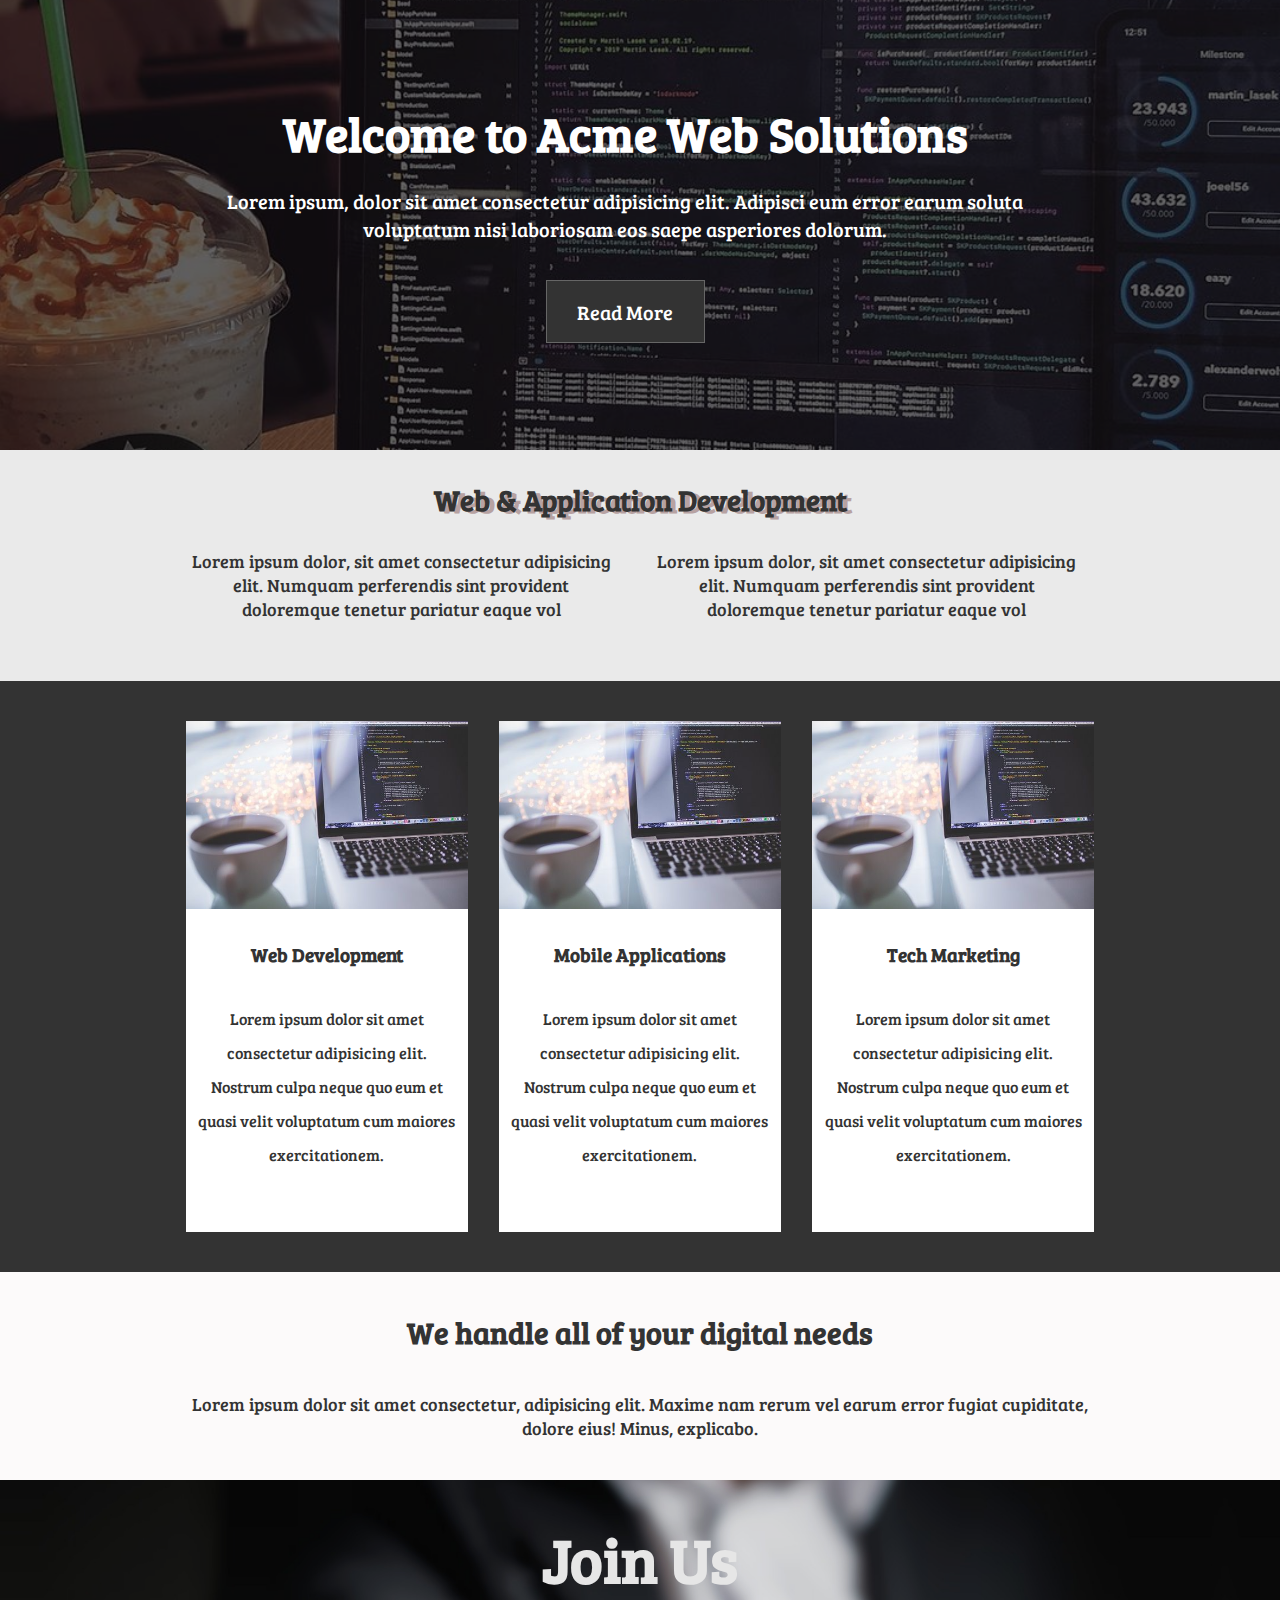
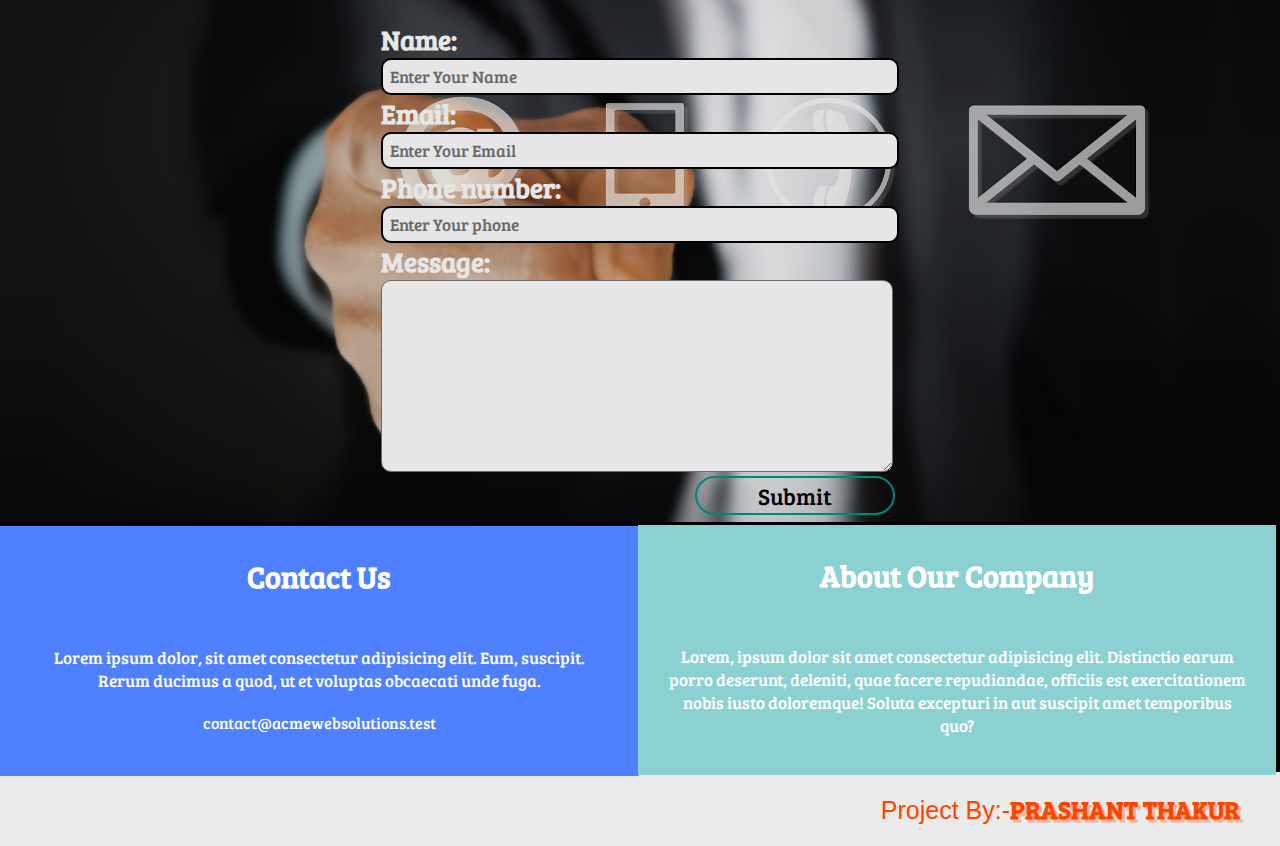
<file: index.html>
<!DOCTYPE html>
<html lang="en">

<head>
    <meta charset="UTF-8">
    <meta http-equiv="X-UA-Compatible" content="IE=edge">
    <meta name="viewport" content="width=device-width, initial-scale=1.0">
    <title>2nd project</title>
    <link rel="stylesheet" href="code.css">
    <link href="https://fonts.googleapis.com/css?family=Bree+Serif&display=swap" rel="stylesheet">
</head>
<style>
    * {
        font-family: 'Bree Serif', serif;
        padding: 0;
        margin: 0;
    }
</style>

<body>
    <div class="upcontainer">
        <div class="bgimg"></div>
        <div id="text">
             <h1>Welcome to Acme Web Solutions</h1>
             <p>Lorem ipsum, dolor sit amet consectetur adipisicing elit. Adipisci eum error earum soluta voluptatum nisi laboriosam eos saepe asperiores dolorum.</p>
             <button type="button">Read More</button>
        </div>
    </div>
    <div id="mid">
        <h1>Web & Application Development</h1>
        <div id="mid1">Lorem ipsum dolor, sit amet consectetur adipisicing elit. Numquam perferendis sint provident doloremque tenetur pariatur eaque vol</div>
        <div id="mid2">Lorem ipsum dolor, sit amet consectetur adipisicing elit. Numquam perferendis sint provident doloremque tenetur pariatur eaque vol
        </div>
    </div>
    <div class="container">
        <ul>
            <li>
                <div class="im">
                    <img src="img/bg2.jpg" alt="">
                </div>
                <div class="content">
                    <h3>Web Development</h3>
                    <p>Lorem ipsum dolor sit amet consectetur adipisicing elit. Nostrum culpa neque quo eum et quasi velit voluptatum cum maiores exercitationem.</p>
                </div>
            </li>
            <li><div class="im">
                <img src="img/bg2.jpg" alt="">
            </div>
            <div class="content">
                <h3>Mobile Applications</h3>
                <p>Lorem ipsum dolor sit amet consectetur adipisicing elit. Nostrum culpa neque quo eum et quasi velit voluptatum cum maiores exercitationem.</p>
            </div></li>
            <li><div class="im">
                <img src="img/bg2.jpg" alt="">
            </div>
            <div class="content">
                <h3>Tech Marketing</h3>
                <p>Lorem ipsum dolor sit amet consectetur adipisicing elit. Nostrum culpa neque quo eum et quasi velit voluptatum cum maiores exercitationem.</p>
            </div></li>
        </ul>
    </div>
    <div id="last">
        <h2>We handle all of your digital needs</h2>
        <p>Lorem ipsum dolor sit amet consectetur, adipisicing elit. Maxime nam rerum vel earum error fugiat cupiditate, dolore eius! Minus, explicabo.</p>
    </div>
    <section id="joinus">
        <h1>Join Us</h1>
        <form action="backend.php" id="joinform">
            <h3 id="x">Name:</h3>
            <input type="text" name="myname" placeholder="Enter Your Name">
            <h3>Email:</h3>
            <input type="email" name="myemail" placeholder="Enter Your Email">
            <h3>Phone number:</h3>
            <input type="number" name="myphone" placeholder="Enter Your phone">
            <h3>Message:</h3>
            <textarea></textarea>
        </form>
        <button type="submit" id="submitb"><span></span>Submit</button>
    </section>
    <div id="end">
        <div class="box" id="box1">
            <h3>Contact Us</h3>
            <p>Lorem ipsum dolor, sit amet consectetur adipisicing elit. Eum, suscipit. Rerum ducimus a quod, ut et voluptas obcaecati unde fuga.</p>
            <span>contact@acmewebsolutions.test</span>
        </div>
        <div class="box" id="box2">
            <h3>About Our Company</h3>
            <p>Lorem, ipsum dolor sit amet consectetur adipisicing elit. Distinctio earum porro deserunt, deleniti, quae facere repudiandae, officiis est exercitationem nobis iusto doloremque! Soluta excepturi in aut suscipit amet temporibus quo?</p>
        </div>
    </div>
    <div id="pras">Project By:-<b>PRASHANT THAKUR</b></div>
</body>

</html>
</file>
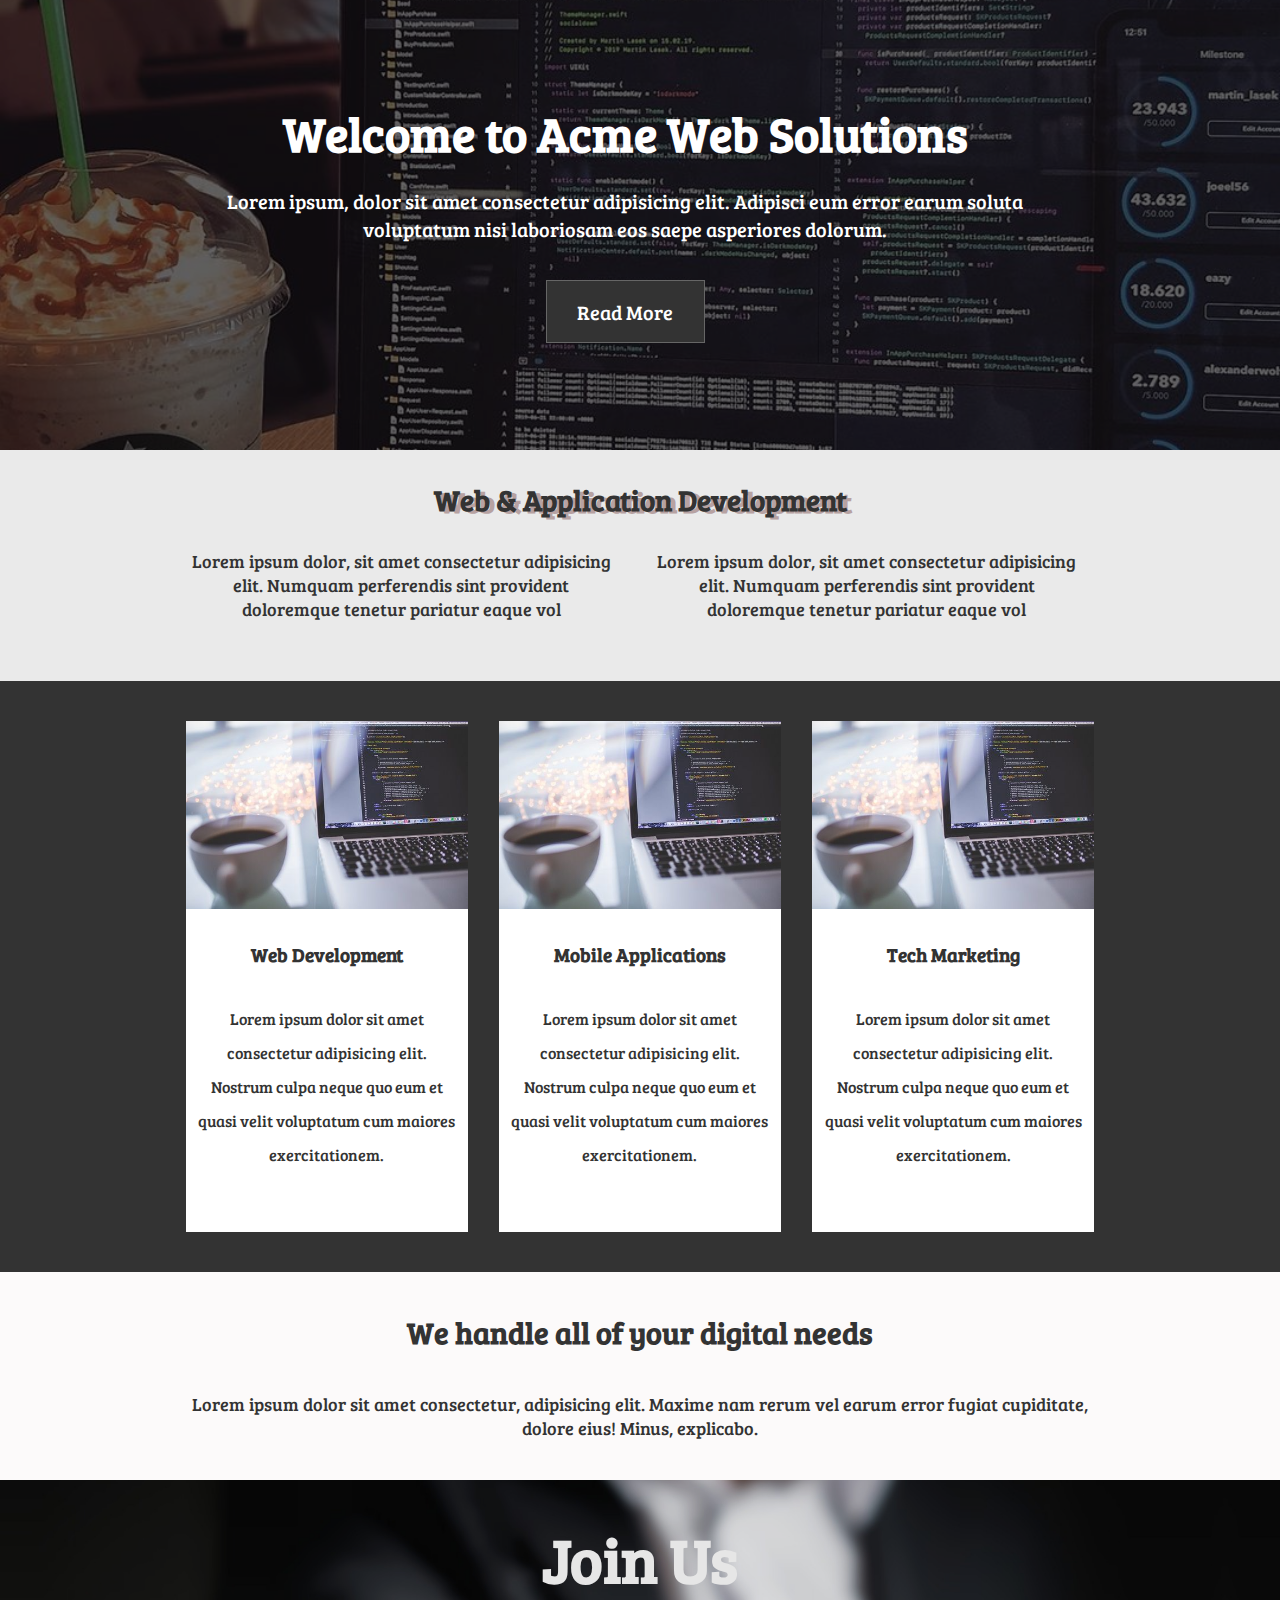
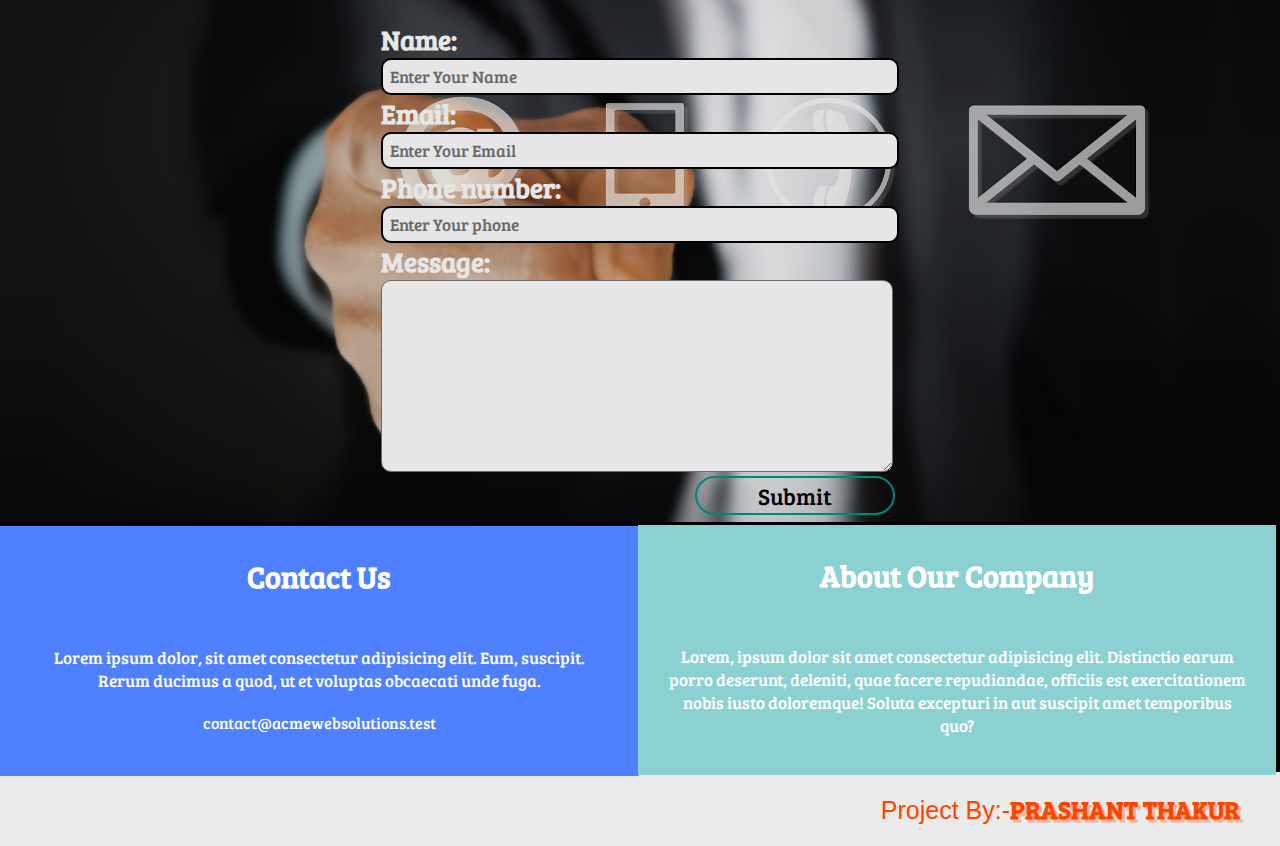
<file: code.html>
<!DOCTYPE html>
<html lang="en">

<head>
    <meta charset="UTF-8">
    <meta http-equiv="X-UA-Compatible" content="IE=edge">
    <meta name="viewport" content="width=device-width, initial-scale=1.0">
    <title>2nd project</title>
    <link rel="stylesheet" href="code.css">
    <link href="https://fonts.googleapis.com/css?family=Bree+Serif&display=swap" rel="stylesheet">
</head>
<style>
    * {
        font-family: 'Bree Serif', serif;
        padding: 0;
        margin: 0;
    }
</style>

<body>
    <div class="upcontainer">
        <div class="bgimg"></div>
        <div id="text">
             <h1>Welcome to Acme Web Solutions</h1>
             <p>Lorem ipsum, dolor sit amet consectetur adipisicing elit. Adipisci eum error earum soluta voluptatum nisi laboriosam eos saepe asperiores dolorum.</p>
             <button type="button">Read More</button>
        </div>
    </div>
    <div id="mid">
        <h1>Web & Application Development</h1>
        <div id="mid1">Lorem ipsum dolor, sit amet consectetur adipisicing elit. Numquam perferendis sint provident doloremque tenetur pariatur eaque vol</div>
        <div id="mid2">Lorem ipsum dolor, sit amet consectetur adipisicing elit. Numquam perferendis sint provident doloremque tenetur pariatur eaque vol
        </div>
    </div>
    <div class="container">
        <ul>
            <li>
                <div class="im">
                    <img src="img/bg2.jpg" alt="">
                </div>
                <div class="content">
                    <h3>Web Development</h3>
                    <p>Lorem ipsum dolor sit amet consectetur adipisicing elit. Nostrum culpa neque quo eum et quasi velit voluptatum cum maiores exercitationem.</p>
                </div>
            </li>
            <li><div class="im">
                <img src="img/bg2.jpg" alt="">
            </div>
            <div class="content">
                <h3>Mobile Applications</h3>
                <p>Lorem ipsum dolor sit amet consectetur adipisicing elit. Nostrum culpa neque quo eum et quasi velit voluptatum cum maiores exercitationem.</p>
            </div></li>
            <li><div class="im">
                <img src="img/bg2.jpg" alt="">
            </div>
            <div class="content">
                <h3>Tech Marketing</h3>
                <p>Lorem ipsum dolor sit amet consectetur adipisicing elit. Nostrum culpa neque quo eum et quasi velit voluptatum cum maiores exercitationem.</p>
            </div></li>
        </ul>
    </div>
    <div id="last">
        <h2>We handle all of your digital needs</h2>
        <p>Lorem ipsum dolor sit amet consectetur, adipisicing elit. Maxime nam rerum vel earum error fugiat cupiditate, dolore eius! Minus, explicabo.</p>
    </div>
    <section id="joinus">
        <h1>Join Us</h1>
        <form action="backend.php" id="joinform">
            <h3 id="x">Name:</h3>
            <input type="text" name="myname" placeholder="Enter Your Name">
            <h3>Email:</h3>
            <input type="email" name="myemail" placeholder="Enter Your Email">
            <h3>Phone number:</h3>
            <input type="number" name="myphone" placeholder="Enter Your phone">
            <h3>Message:</h3>
            <textarea></textarea>
        </form>
        <button type="submit" id="submitb"><span></span>Submit</button>
    </section>
    <div id="end">
        <div class="box" id="box1">
            <h3>Contact Us</h3>
            <p>Lorem ipsum dolor, sit amet consectetur adipisicing elit. Eum, suscipit. Rerum ducimus a quod, ut et voluptas obcaecati unde fuga.</p>
            <span>contact@acmewebsolutions.test</span>
        </div>
        <div class="box" id="box2">
            <h3>About Our Company</h3>
            <p>Lorem, ipsum dolor sit amet consectetur adipisicing elit. Distinctio earum porro deserunt, deleniti, quae facere repudiandae, officiis est exercitationem nobis iusto doloremque! Soluta excepturi in aut suscipit amet temporibus quo?</p>
        </div>
    </div>
    <div id="pras">Project By:-<b>PRASHANT THAKUR</b></div>
</body>

</html>
</file>
<file: code.css>
body{
    background-color:black;
}
.upcontainer{
    width: 100%;
    height: 450px;
    /* border: 3px solid red; */
    color:  white;
    /* position:absolute;
    top: 0px;
    left: 0px; */
}
.bgimg{
    position:absolute;
    top: 0px;
    left: 0px;
    width: 100%;
    height: 450px;
    background: url(img/bg1.jpg);
    background-repeat: no-repeat;
    background-size: cover;
    background-position:center;
    opacity: 0.4;
    z-index: -1;
}
#text{
    /* border: 3px solid yellow; */
    position:absolute;
    top: 0px;
    left: 177px;
    width: 70%;
    display: block;
    margin: 0px auto;
    margin-top: 100px;
    text-align: center;
}
#text h1{
    font-size: 3rem;
}
#text p{
    font-size: 20px;
    margin: 22px;
}
#text button{
    text-decoration: none;
    background-color: #333;
    border: 1px solid #666; 
    width: 159px;
    height: 63px;
    color: #fff;
    font-size: 20px;
    margin-top: 15px;
    transition: all 1s ease-in 0.2s;
}
#text button:hover{
    cursor: pointer;
    background-color: white;
    color: black;
}
#mid{
    background-color: #eaeaea;
    color: #333;
}
#mid h1{
    text-align: center;
    font-size: 1.8em;
    padding-top: 30px;
    margin-bottom: 30px;
    text-shadow: #b7a2a2 5px 2px;
} 
#mid1{
    display:inline-block;
    width: 33%;
    margin-left: 190px;
    font-size: 1.1em;
    text-align: center;
}
#mid2{
    display: inline-block;
    width: 33%;
    font-size: 1.1em;
    margin-left: 40px;
    text-align: center;
    margin-bottom: 60px;
}
.container{
    background-color: #333;
}
.container ul{
    display: flex;
    justify-content: space-around;
    margin: 0px 170px;
}
.container ul li{
    list-style:none;
    width: 30%;
    margin: 40px 0px;
}
.container img{
     width: 100%;
}
.content{
    background-color: #fff;
    padding: 30px 10px;
    text-align: center;
    line-height: 34px;
    color: #333;
    margin-top: -5px;
}
.content p{
    margin: 30px 0px;
} 
#last{
    background-color:#fcfafa;
    color: #333;
    text-align: center;
    padding: 40px 0px;
}
#last h2{
    font-size: 30px;
}
#last p{
    width: 70%;
    margin: 40px auto;
    font-size: 18px;
    margin-bottom: 0px;
}
#joinus{
    background-color: white;
     display:flex;
     flex-direction: column;
     /* position: relative; */
     background: url(img/contact\ us\ img.jpg) no-repeat center center/cover;
     height: 642px;
     width: 100%;
     z-index: -1;
     opacity: 0.9;
     justify-content: center;
     align-items: center;
}
#joinus h1{
     font-size: 3.9rem;
     color:rgb(255, 255, 255);
     font-weight: bold;
     margin: 30px auto;
     margin-bottom: 20px;
}
#joinform{
    color: white;
    /* margin-left: 400px; */
}
#joinform h3{
   font-size: 1.7rem;
}
#joinform input{
    width:500px;
    font-size: 17px;
    border-radius: 10px;
    padding: 5px 7px;
    border:2px solid black
}
#joinform textarea{
    width: 500px;
    height: 180px;
    border-radius: 10px;
    padding: 5px 5px;
}
#submitb{
    width: 200px;
    margin-left: 310px;
    padding: 2px 0;
    text-align: center;
    font-size: 23px;
    border-radius: 25px;
    background: transparent;
    border: 2px solid #009688;
    position: relative;
    overflow: hidden;
}
#submitb span{
    background-color: #009688;
    width: 0;
    height: 100%;
    border-radius: 25px;
    position:absolute;
    top: 0px;
    bottom: 0px;
    transition: 0.5s;
    z-index: -1;
}
#submitb:hover span{
    width: 100%;
}
#submitb:hover{
    border: none;
}
#end{
    color:#fff;
    height: 250px;
}
#end h3{
    padding: 30px;
    font-size: 30px;
    margin-bottom: 20px;
}
#end p{
    font-size: 17px;
    margin-bottom: 20px;
    padding: 0px 30px;
}
#end #box1{
    background-color:#4e80ff;
    display: inline-block;
    width: 49.9%;
    height: 250px;
    /* position: relative;
    top: 20px; */
}
#end #box2{
    background-color: rgb(139, 209, 209);
    display: inline-block;
    height: 250px;
    width: 49.9%;
    margin-left: -4px;
    position:relative;
    top: 3px;
}
.box{
    text-align: center;
}
#pras{
    background-color: #eaeaea;
    color: orangered;
    text-align: right;
    font-size: 25px;
    font-family: 'Gill Sans', 'Gill Sans MT', Calibri, 'Trebuchet MS', sans-serif;
    padding: 20px 40px;
}
#pras b{
    text-shadow: #f0b6a1 3px 3px;
}
</file>
